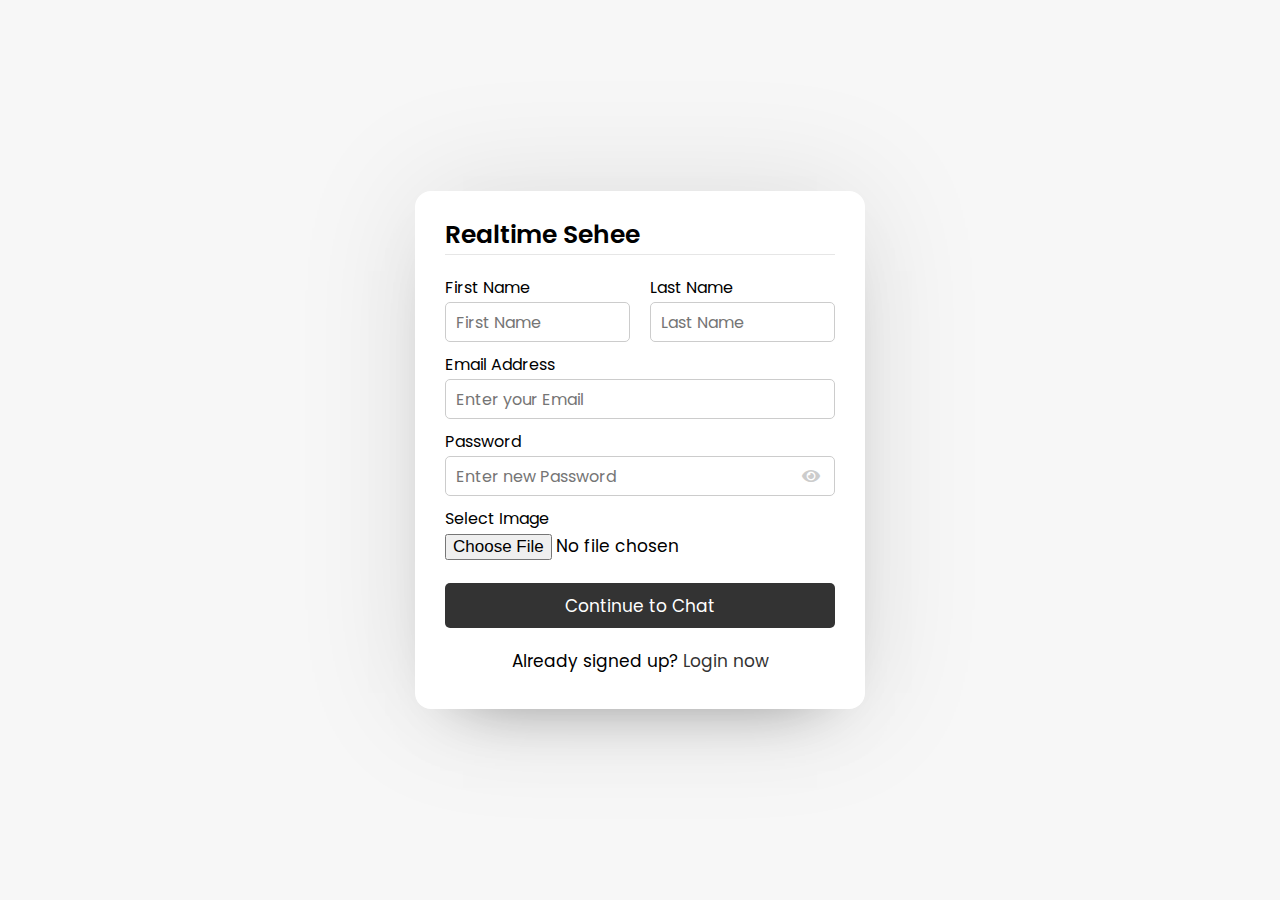
<file: index.html>
<!DOCTYPE html>
<html lang = "en">
    <head>
        <meta charset="UTF-8">
        <meta name="viewpoint" content="width=device-width, initial-scale=1.0">
        <meta http-equiv="X-UA-Compatible" content="ie=edge">
        <title>Realtime Chat With Sehee</title>
        <link rel="stylesheet" href="style.css">
        <link rel="stylesheet" href="https://cdnjs.cloudflare.com/ajax/libs/font-awesome/5.15.2/css/all.min.css">
    </head>
    <body>
        <div class="wrapper">
            <section class="form signup">
                <header>Realtime Sehee</header>
                <form action="#">
                    <div class="error-txt">This is an error message!</div>
                    <div class="name-details">
                        <div class="field input">
                            <label>First Name</label>
                            <input type="text" placeholder="First Name">
                        </div>
                        <div class="field input">
                            <label>Last Name</label>
                            <input type="text" placeholder="Last Name">
                        </div>
                    </div>
                        <div class="field input">
                            <label>Email Address</label>
                            <input type="text" placeholder="Enter your Email">
                        </div>
                        <div class="field input">
                            <label>Password</label>
                            <input type="password" placeholder="Enter new Password">
                            <i class="fas fa-eye"></i>
                        </div>
                        <div class="field image">
                            <label>Select Image</label>
                            <input type="file">
                        </div>
                        <div class="field button">
                            <input type="submit" value="Continue to Chat">
                        </div>
                </form>
                <div class="link">Already signed up? <a href="#">Login now</a> </div>
            </section>
        </div>
        <script src="javascript/pass-show-hide.js"></script>
    </body>
</html>
</file>
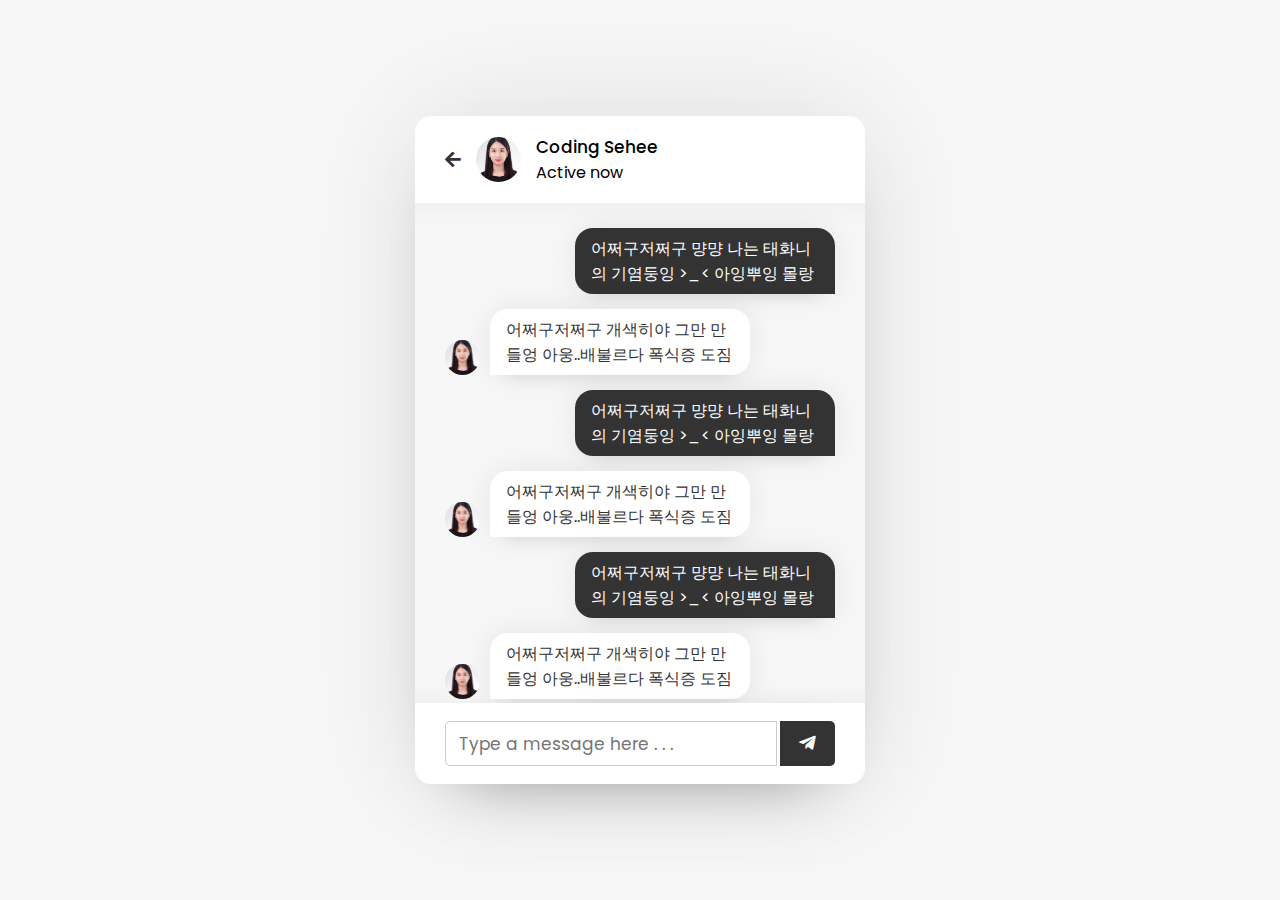
<file: chat.html>
<!-- ♥태화니 사랑행♡ -->
<!DOCTYPE html>
<html lang="en">
  <head>
    <meta charset="UTF-8" />
    <meta name="viewpoint" content="width=device-width, initial-scale=1.0" />
    <meta http-equiv="X-UA-Compatible" content="ie=edge" />
    <title>Realtime Chat With Sehee</title>
    <link rel="stylesheet" href="style.css" />
    <link
      rel="stylesheet"
      href="https://cdnjs.cloudflare.com/ajax/libs/font-awesome/5.15.2/css/all.min.css"
    />
  </head>
  <body>
    <div class="wrapper">
      <section class="chat-area">
        <header>
          <a href="#" class="back-icon"><i class="fas fa-arrow-left"></i></a>
            <img src="sehee.jpg" alt="">
            <div class="details">
              <span>Coding Sehee</span>
              <p>Active now</p>
          </div>
        </header>
        <div class="chat-box">
          <div class="chat outgoing">
            <div class="details">
              <p>어쩌구저쩌구 먕먕 나는 태화니의 기염둥잉 >_< 아잉뿌잉 몰랑</p>
            </div>
          </div>
          <div class="chat incoming">
            <img src="sehee.jpg" alt="">
            <div class="details">
              <p>어쩌구저쩌구 개색히야 그만 만들엉 아웅..배불르다 폭식증 도짐</p>
            </div>
          </div>
          <div class="chat outgoing">
            <div class="details">
              <p>어쩌구저쩌구 먕먕 나는 태화니의 기염둥잉 >_< 아잉뿌잉 몰랑</p>
            </div>
          </div>
          <div class="chat incoming">
            <img src="sehee.jpg" alt="">
            <div class="details">
              <p>어쩌구저쩌구 개색히야 그만 만들엉 아웅..배불르다 폭식증 도짐</p>
            </div>
          </div>
          <div class="chat outgoing">
            <div class="details">
              <p>어쩌구저쩌구 먕먕 나는 태화니의 기염둥잉 >_< 아잉뿌잉 몰랑</p>
            </div>
          </div>
          <div class="chat incoming">
            <img src="sehee.jpg" alt="">
            <div class="details">
              <p>어쩌구저쩌구 개색히야 그만 만들엉 아웅..배불르다 폭식증 도짐</p>
            </div>
          </div>
          <div class="chat outgoing">
            <div class="details">
              <p>어쩌구저쩌구 먕먕 나는 태화니의 기염둥잉 >_< 아잉뿌잉 몰랑</p>
            </div>
          </div>
          <div class="chat incoming">
            <img src="sehee.jpg" alt="">
            <div class="details">
              <p>어쩌구저쩌구 개색히야 그만 만들엉 아웅..배불르다 폭식증 도짐</p>
            </div>
          </div>
        </div>
        <form action="#" class="typing-area">
          <input type="text" placeholder="Type a message here . . .">
          <button><i class="fab fa-telegram-plane"></i></button>
        </form>
      </section>
    </div>
  </body>
</html>
</file>
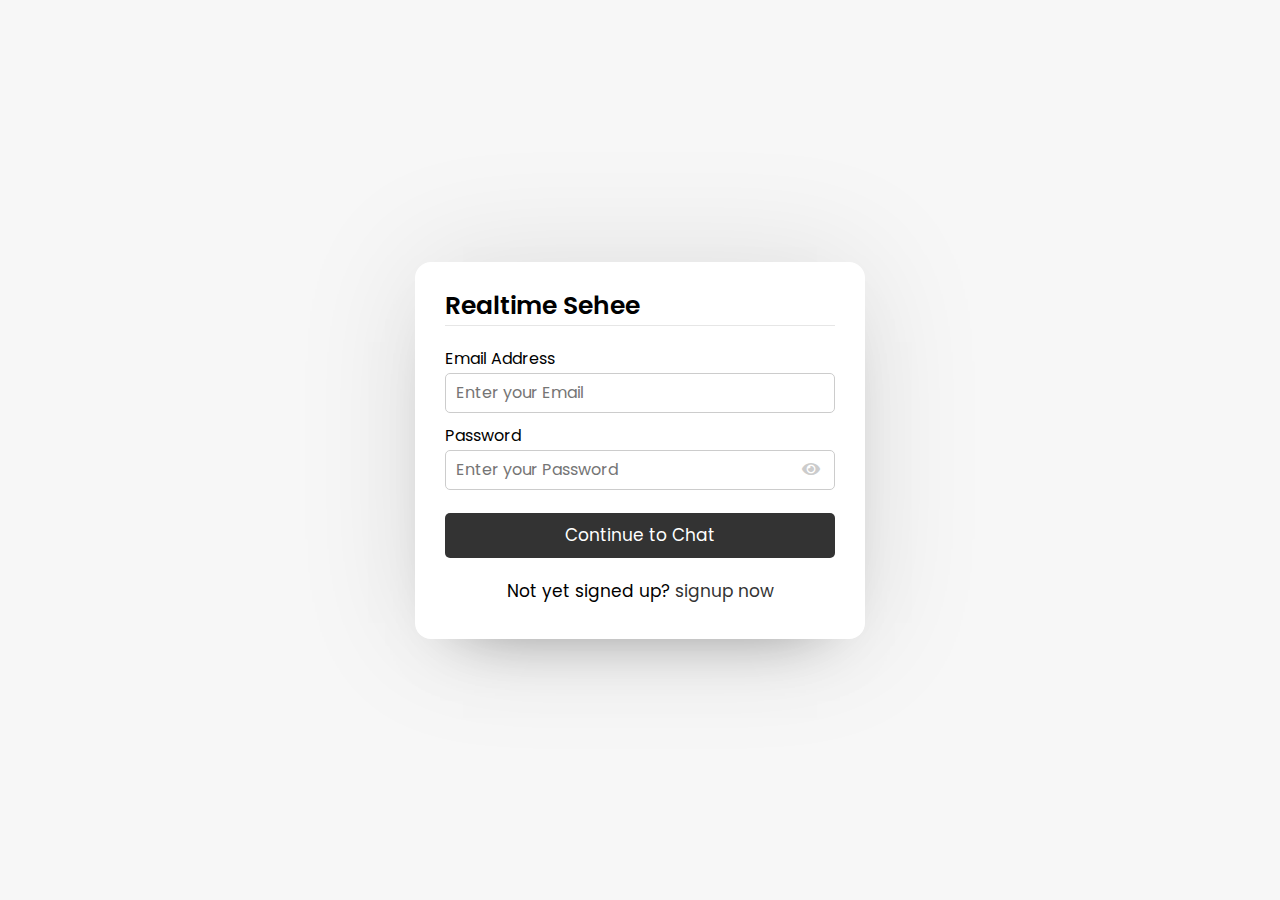
<file: login.html>
<!DOCTYPE html>
<html lang = "en">
    <head>
        <meta charset="UTF-8">
        <meta name="viewpoint" content="width=device-width, initial-scale=1.0">
        <meta http-equiv="X-UA-Compatible" content="ie=edge">
        <title>Realtime Chat With Sehee</title>
        <link rel="stylesheet" href="style.css">
        <link rel="stylesheet" href="https://cdnjs.cloudflare.com/ajax/libs/font-awesome/5.15.2/css/all.min.css">
    </head>
    <body>
        <div class="wrapper">
            <section class="form login">
                <header>Realtime Sehee</header>
                <form action="#">
                    <div class="error-txt">This is an error message!</div>
                        <div class="field input">
                            <label>Email Address</label>
                            <input type="text" placeholder="Enter your Email">
                        </div>
                        <div class="field input">
                            <label>Password</label>
                            <input type="text" placeholder="Enter your Password">
                            <i class="fas fa-eye"></i>
                        </div>
                        <div class="field button">
                            <input type="submit" value="Continue to Chat">
                        </div>
                </form>
                <div class="link">Not yet signed up? <a href="#">signup now</a></div>
            </section>
        </div>
    </body>
</html>
</file>
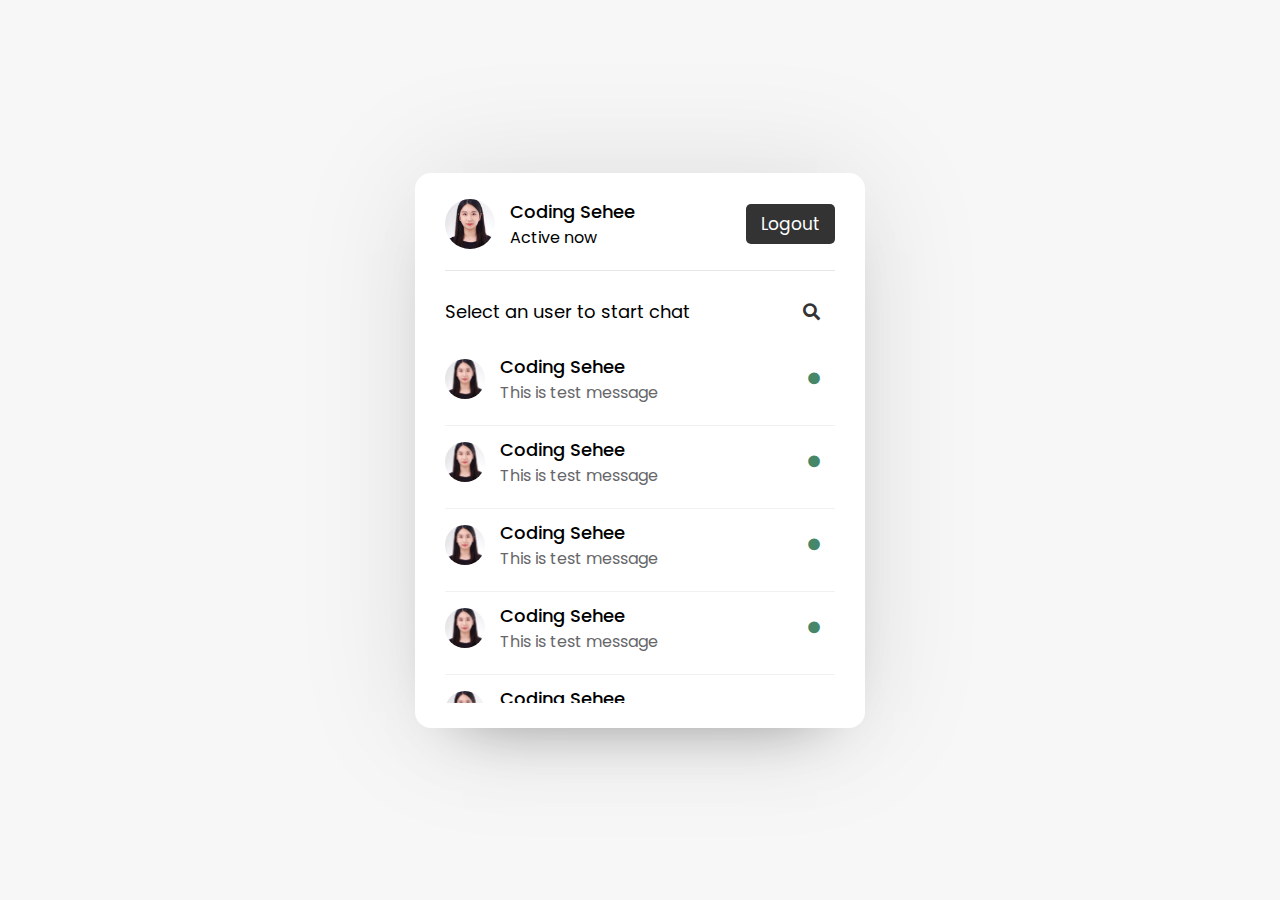
<file: users.html>
<!-- ♥태화니 사랑행♡ -->
<!DOCTYPE html>
<html lang="en">
  <head>
    <meta charset="UTF-8" />
    <meta name="viewpoint" content="width=device-width, initial-scale=1.0" />
    <meta http-equiv="X-UA-Compatible" content="ie=edge" />
    <title>Realtime Chat With Sehee</title>
    <link rel="stylesheet" href="style.css" />
    <link
      rel="stylesheet"
      href="https://cdnjs.cloudflare.com/ajax/libs/font-awesome/5.15.2/css/all.min.css"
    />
  </head>
  <body>
    <div class="wrapper">
      <section class="users">
        <header>
          <div class="content">
            <img src="sehee.jpg" alt="">
            <div class="details">
              <span>Coding Sehee</span>
              <p>Active now</p>
            </div>
          </div>
          <a href="#" class="logout">Logout</a>
        </header>
        <div class="search">
          <span class="text">Select an user to start chat</span>
          <input type="text" placeholder="Enter name to search . . ." />
          <button><i class="fas fa-search"></i></button>
        </div>
        <div class="users-list">
          <a href="#">
            <div class="content">
              <img src="sehee.jpg" alt="" />
              <div class="details">
                <span>Coding Sehee</span>
                <p>This is test message</p>
              </div>
            </div>
            <div class="status-dot"><i class="fas fa-circle"></i></div>
          </a>
          <a href="#">
            <div class="content">
              <img src="sehee.jpg" alt="" />
              <div class="details">
                <span>Coding Sehee</span>
                <p>This is test message</p>
              </div>
            </div>
            <div class="status-dot"><i class="fas fa-circle"></i></div>
          </a>
          <a href="#">
            <div class="content">
              <img src="sehee.jpg" alt="" />
              <div class="details">
                <span>Coding Sehee</span>
                <p>This is test message</p>
              </div>
            </div>
            <div class="status-dot"><i class="fas fa-circle"></i></div>
          </a>
          <a href="#">
            <div class="content">
              <img src="sehee.jpg" alt="" />
              <div class="details">
                <span>Coding Sehee</span>
                <p>This is test message</p>
              </div>
            </div>
            <div class="status-dot"><i class="fas fa-circle"></i></div>
          </a>
          <a href="#">
            <div class="content">
              <img src="sehee.jpg" alt="" />
              <div class="details">
                <span>Coding Sehee</span>
                <p>This is test message</p>
              </div>
            </div>
            <div class="status-dot"><i class="fas fa-circle"></i></div>
          </a>
          <a href="#">
            <div class="content">
              <img src="sehee.jpg" alt="" />
              <div class="details">
                <span>Coding Sehee</span>
                <p>This is test message</p>
              </div>
            </div>
            <div class="status-dot"><i class="fas fa-circle"></i></div>
          </a>
        </div>
      </section>
    </div>
  </body>
</html>
</file>
<file: style.css>
@import url('https://fonts.googleapis.com/css2?family=Poppins:wght@200;300;400;500;600;700&display=swap');
*{
    margin: 0;
    padding: 0;
    box-sizing: border-box;
    text-decoration: none;
    font-family: 'Poppins', sans-serif;
}
body{
    display: flex;
    align-items: center;
    justify-content: center;
    min-height: 100vh;
    background: #f7f7f7;
}
.wrapper{
    background: #fff;
    width: 450px;
    border-radius: 16px;
    box-shadow: 0 0 128px 0 rgba(0,0,0,0.1),
                0 32px 64px -48px rgba(0, 0, 0, 0.5);
}

/* Signup Form CSS code */

.form{
    padding: 25px 30px;
}
.form header{
    font-size: 25px;
    font-weight: 600;
    border-bottom: 1px solid #e6e6e6;
}
.form form{
    margin: 20px 0;
}
.form form .error-txt{
    color: #721c24;
    background: #f8d7da;
    padding: 8px 10px;
    text-align: center;
    border-radius: 5px;
    margin-bottom: 10px;
    border: 1px solid #f5c6cb;
    display: none;
}
.form form .field{
    display: flex;
    position: relative;
    flex-direction: column;
    margin-bottom: 10px;
}
.form form .field label{
    margin-bottom: 2px;
}
.form form .field input{
    outline: none;
}
.form form .name-details{
    display: flex;
}
form .name-details .field:first-child{
    margin-right: 10px;
}
form .name-details .field:last-child{
    margin-left: 10px;
}
.form form .input input{
    height: 40px;
    width: 100%;
    font-size: 16px;
    padding: 0 10px;
    border: 1px solid #ccc;
    border-radius: 5px;
}
.form form .image input{
    font-size: 17px;
}
.form form .button input{
    margin-top: 13px;
    height: 45px;
    border: none;
    font-size: 17px;
    font-weight: 400;
    background: #333;
    color: #fff;
    border-radius: 5px;
    cursor: pointer;
}
.form form .field i{
    position: absolute;
    right: 15px;
    color: #ccc;
    top: 70%;
    transform: translateY(-50%);
    cursor: pointer;
}
.form form .field i.active::before{
    color: #333;
    content: "\f070";
}
.form .link{
    text-align: center;
    margin: 10px 0;
    font-size: 17px;
}
.form .link a{
    color: #333;
}
.form .link a:hover{
    text-decoration: underline;
}

/* Users Area CSS Code */
.users{
    padding: 25px 30px;
}
.users header,
.users-list a{
    display: flex;
    align-items: center;
    padding-bottom: 20px;
    justify-content: space-between;
    border-bottom: 1px solid #e6e6e6;
}
:is(.users, .users-list) .content{
    display: flex;
    align-items: center;
}
.wrapper img{
    object-fit: cover;
    border-radius: 50%;
}
.users header .content img{
    height: 50px;
    width: 50px;
}
:is(.users, .users-list) .details{
    color: #000;
    margin-left: 15px;
}
:is(.users, .users-list) .details span{
    font-size: 18px;
    font-weight: 500;
}
.users header .logout{
    color: #fff;
    font-size: 17px;
    border-radius: 5px;
    padding: 7px 15px;
    background: #333;
}
.users .search{
    margin: 20px 0;
    display: flex;
    align-items: center;
    position: relative;
    justify-content: space-between;
}
.users .search .text{
    font-size: 18px;
}
.users .search input{
    position: absolute;
    height: 42px;
    border: 1px solid #ccc;
    border-radius: 5px 0 0 5px;
    font-size: 16px;
    width: calc(100% - 50px);
    padding: 0 13px;
    outline: none;
    opacity: 0;
    pointer-events: none;
    transition: all 0.2s ease;
}
.users .search input.active{
    opacity: 1;
    pointer-events: auto;
}
.users .search button{
    width: 47px;
    height: 42px;
    border: none;
    outline: none;
    color: #333;
    background-color: #fff;
    border-radius: 0 5px 5px 0;
    cursor: pointer;
    font-size: 17px;
    transition: all 0.2s ease;
}
.users .search button.active{
    color: #fff;
    background-color: #333;
}
.users .search button.active i::before{
    content: "\f00d";
}
.users-list{
    max-height: 350px;
    overflow-y: auto;
}
:is(.users-list, .chat-box)::-webkit-scrollbar{
    width: 0px;
}
.users-list a{
    padding-right: 15px;
    margin-bottom: 10px;
    page-break-after: 10px;
    border-bottom-color: #f1f1f1;
}
.users-list a:last-child{
    border: none;
    margin-bottom: 0px;
}
.users-list a .content img{
    height: 40px;
    width: 40px;
}
.users-list a .content p{
    color: #67676a;
}
.users-list a .status-dot{
    font-size: 12px;
    color: #468669;
}
/* 오프라인에서 사용할 php 클래스명 */
.users-list a .status-dot.offline{
    color: #ccc;
}
/* Chat Area CSS Code */
.chat-area header{
    display: flex;
    align-items: center;
    padding: 18px 30px;
}
.chat-area header .back-icon{
    font-size: 18px;
    color: #333;
}
.chat-area header img{
    height: 45px;
    width: 45px;
    margin: 0 15px;
}
.chat-area header span{
    font-size: 17px;
    font-weight: 500;
}
.chat-box{
    height: 500px;
    background: #f7f7f7;
    padding: 10px 30px 20px 30px;
    overflow-y: auto;
    box-shadow: inset 0 32px 32px -32px rgb(0 0 0 / 5%),
                inset 0 -32px 32px -32px rgb(0 0 0 / 5%);
}
.chat-box .chat{
    margin: 15px 0;
}
.chat-box .chat p{
    word-wrap: break-word;
    padding: 8px 16px;
    box-shadow: 0px 0px 32px rgb(0 0 0 / 8%),
                0px 16px 16px -16px rgb(0 0 0 / 10%);
}
.chat-box .outgoing{
    display: flex;
}
.outgoing .details{
    margin-left: auto;
    max-width: calc(100% - 130px);
}
.incoming .details{
    margin-right: auto;
    margin-left: 10px;
    max-width: calc(100% - 130px);
}
.outgoing .details p{
    background-color: #333;
    color: #fff;
    border-radius: 18px 18px 0 18px;
}
.chat-box .incoming{
    display: flex;
    align-items: flex-end;
}
.chat-box .incoming img{
    height: 35px;
    width: 35px;
}
.incoming .details p{
    background-color: #fff;
    color: #333;
    border-radius: 18px 18px 18px 0;
}
.chat-area .typing-area{
    padding: 18px 30px;
    display: flex;
    justify-content: space-between;
}
.typing-area input{
    height: 45px;
    width: calc(100% - 58px);
    font-size: 17px;
    border: 1px solid #ccc;
    padding: 0 13px;
    border-radius: 5px 0 0 5px;
    outline: none;
}
.typing-area button{
    width: 55px;
    border: none;
    outline: none;
    background-color: #333;
    color: #fff;
    cursor: pointer;
    font-size: 19px;
    border-radius: 0 5px 5px 0;
}
</file>
